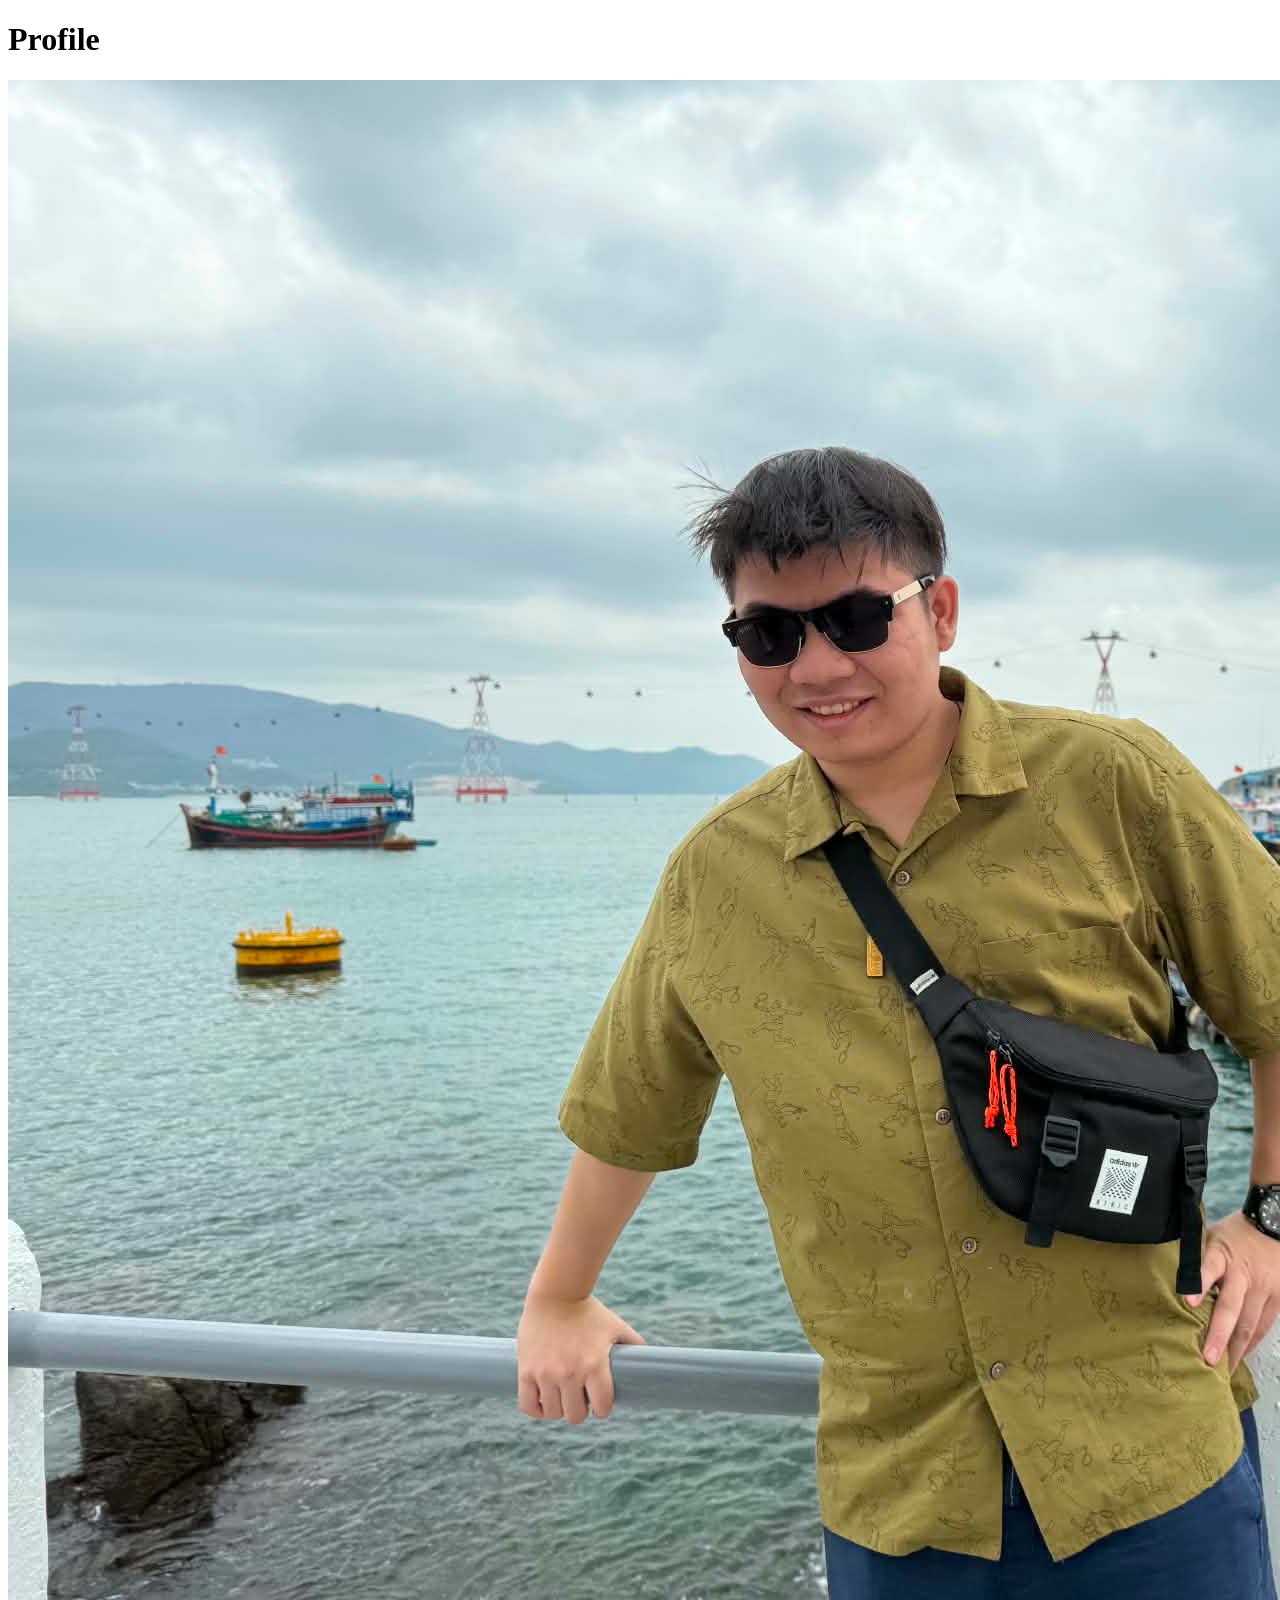
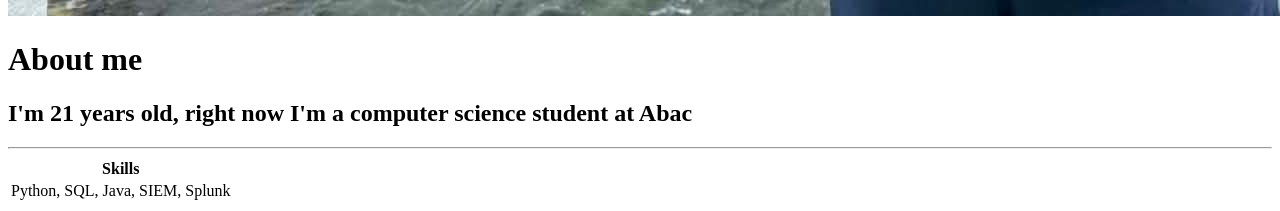
<file: index.html>
<!doctype html>
<html>
    <head>
        <title>
            Nguyen Nhat Minh
        </title>
    </head>
    <body>
        <h1>Profile</h1>
        <img src="Public/Images/NhatMinh.jpg" alt="my_image" /> 
        <h1> About me</h1>
        <h2> I'm 21 years old, right now I'm a computer science student at Abac</h2>
        <hr />
        <table>
            <thead>
                <tr>
                    <th>Skills</th>
                </tr>
            </thead>
            <tbody>
                <tr>
                    <td>
                        Python, 
                        SQL, 
                        Java, 
                        SIEM, 
                        Splunk
                    </td>
                </tr>  
            </tbody>
        </table>
    </body>
</html>
</file>
